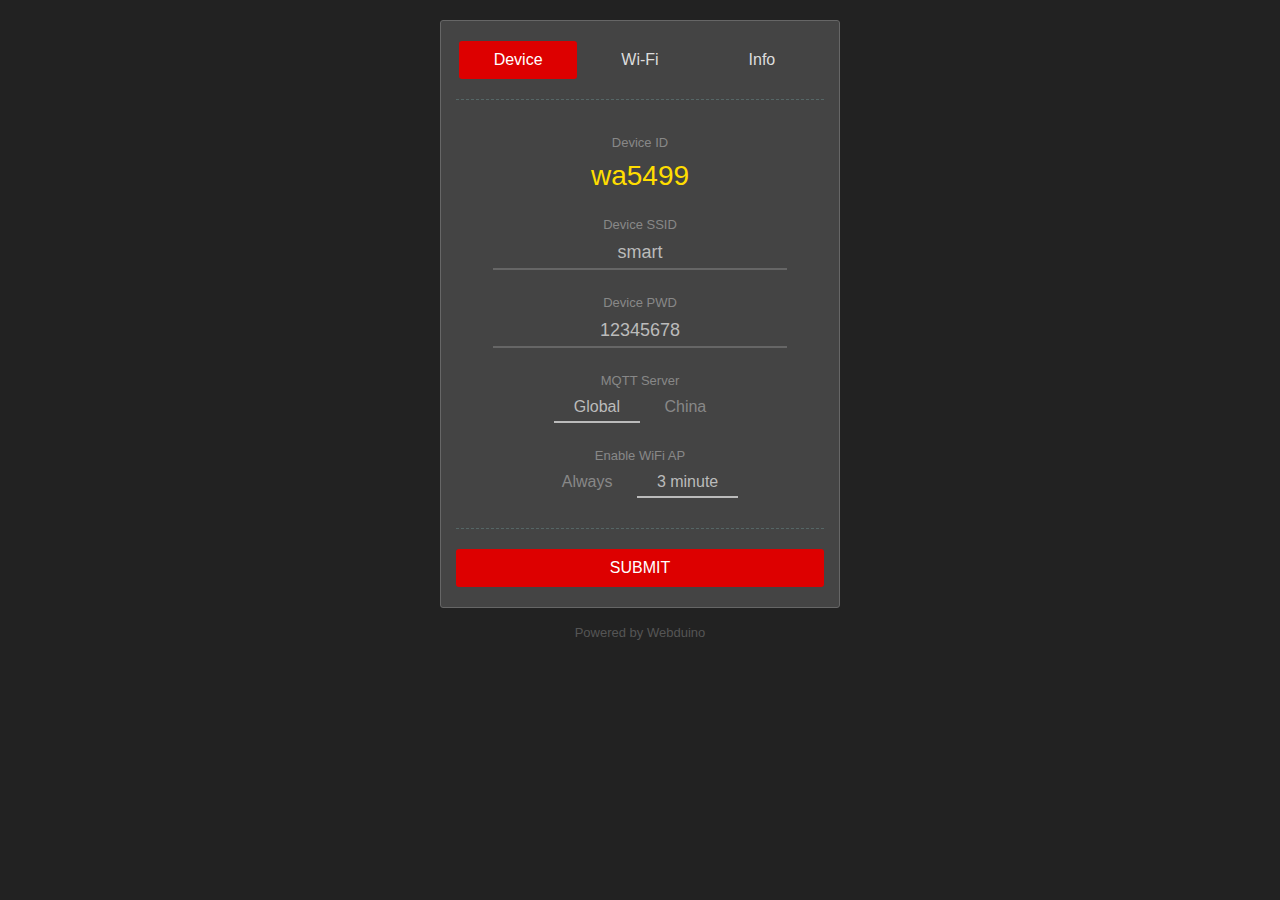
<file: index.html>
<html>

<head>
  <meta name="viewport" content="width=device-width, initial-scale=1.0">
  <style>
  html,
  body {
    margin: 0;
    padding: 0;
    background: #222;
  }

  body * {
    box-sizing: border-box;
    margin: 0;
    padding: 10px;
    font-size: 16px;
    color: #ddd;
    text-align: center;
    font-style: normal;
    font-weight: normal;
    font-family: Arial, sans-serif;
  }

  body>div {
    margin: 20px auto;
    width: calc(100% - 20px);
    max-width: 400px;
    padding: 20px 15px;
    background: #444;
    border-radius: 10px;
    border: 1px solid #666;
    border-radius: 3px;
  }

  .menu {
    display: inline-block;
    width: calc(33% - 4px);
    text-align: center;
    cursor: pointer;
    transition: .3s;
    border-radius: 3px;
  }

  .menu:hover {
    background: #555;
  }

  .menu.select {
    background: #d00;
    color: #fff;
  }

  .main {
    display: none;
    border-top: 1px dashed #566;
    border-bottom: 1px dashed #566;
    margin: 20px auto;
    padding: 10px 0 30px;
  }

  .main.select {
    display: block;
  }

  i,
  b {
    display: block;
  }

  i {
    margin-top: 15px;
    color: #888;
    font-size: 13px;
  }

  input {
    border-radius: 0;
    border: none;
    outline: none;
    width: 80%;
    background: none;
    color: #bbb;
    border-bottom: 2px solid #666;
    font-size: 18px;
    transition: .3s;
    padding: 0 5px 5px;
  }

  input:focus {
    color: #fff;
    border-bottom: 2px solid #d00;
  }

  #btnShorten {
    display: none;
    border: none;
    outline: none;
    cursor: pointer;
    width: auto;
    padding: 10px 20px;
    margin: 10px auto 0;
    background: #069;
    color: #fff;
    border-radius: 3px;
    font-size: 14px;
  }

  #btnShorten.show {
    display: block;
  }

  #devID {
    font-size: 28px;
    color: #fd0;
    padding: 0;
  }

  .checkbox {
    text-align: center;
    padding: 0 10px;
  }

  .checkbox em {
    display: inline-block;
    cursor: pointer;
    padding: 0 20px 5px;
    color: #888;
    transition: .3s;
    border-bottom: 2px solid #444;
  }

  .checkbox em:hover {
    color: #fff;
  }

  .checkbox em.select {
    color: #bbb;
    border-bottom: 2px solid #bbb;
  }

  h2 {
    font-size: 18px;
    margin-top: 40px;
    margin-bottom: 0;
    padding-top: 25px;
    border-top: 1px dashed #566;
    font-weight: bold;
  }

  h2:first-child {
    margin-top: 0;
    border-top: none;
  }

  h2+i {
    margin-top: 0;
  }

  #areaInfo b {
    padding-top: 0;
  }

  #submit {
    display: block;
    margin: 10px auto 0;
    padding: 10px;
    color: #fff;
    width: 100%;
    background: #d00;
    cursor: pointer;
    border-radius: 3px;
  }

  h3 {
    font-size: 13px;
    color: #555;
    text-align: center;
    line-height: 0;
    padding: 5px;
    margin-bottom: 20px;
  }
  </style>
</head>

<body>
  <div>
    <a id="btnDevice" class="menu select">Device</a>
    <a id="btnWifi" class="menu">Wi-Fi</a>
    <a id="btnInfo" class="menu">Info</a>
    <div id="areaDevice" class="main select">
      <i>Device ID</i>
      <b id="devID"></b>
      <button id='btnShorten' onclick="window.location.href='/short'">Shorten the ID</button>
      <i>Device SSID</i>
      <input id="d">
      <i>Device PWD</i>
      <input id="e">
      <i>MQTT Server</i>
      <div id="zone" class="checkbox">
        <em id="global" class="select">Global</em>
        <em id="china">China</em>
      </div>
      <i>Enable WiFi AP</i>
      <div id="openAp" class="checkbox">
        <em id="Yes" class="select">Always</em>
        <em id="No">3 minute</em>
      </div>
    </div>
    <div id="areaWifi" class="main">
      <h2>Wi-Fi No.1</h2>
      <i>SSID</i>
      <input id="w1Id">
      <i>PWD</i>
      <input id="w1Pwd">
      <h2>Wi-Fi No.2</h2>
      <i>SSID</i>
      <input id="w2Id">
      <i>PWD</i>
      <input id="w2Pwd">
      <h2>Wi-Fi No.3</h2>
      <i>SSID</i>
      <input id="w3Id">
      <i>PWD</i>
      <input id="w3Pwd">
    </div>
    <div id="areaInfo" class="main">
      <i>AP</i>
      <b id="showAP"></b>
      <i>IP</i>
      <b id="showIP"></b>
      <i>MAC Address</i>
      <b id="showMac"></b>
      <i>Version</i>
      <b id="showVer"></b>
    </div>
    <a id="submit">SUBMIT</a>
  </div>
  <h3>Powered by Webduino</h3>
  <script src="./value.js"></script>
  <script>
  const menu = document.querySelectorAll('.menu');
  const main = document.querySelectorAll('.main');
  const zoneMenu = document.querySelectorAll('#zone em');
  const openApMenu = document.querySelectorAll('#openAp em');

  d.value = data.devSSID;
  e.value = data.devPasswd;

  w1Id.value = data.ssid1;
  w1Pwd.value = data.passwd1;
  w2Id.value = data.ssid2;
  w2Pwd.value = data.passwd2;
  w3Id.value = data.ssid3;
  w3Pwd.value = data.passwd3;

  showAP.innerHTML = data.AP;
  showIP.innerHTML = data.IP;
  showMac.innerHTML = data.MAC;
  showVer.innerHTML = data.Ver;

  if (typeof (data.bitId) != "undefined") {
    devID.innerHTML = data.bitId;
    if (data.devId == data.bitId) {
      btnShorten.className = 'show';
    }

    btnShorten.addEventListener('click', () => {
      devID.innerHTML = data.bitId;
      btnShorten.className = '';
    });
  } else {
    devID.innerHTML = data.devId;
  }

  let devIDValue = devID.innerHTML;

  menu.forEach(e => {
    let self = e;
    self.addEventListener('click', () => {
      let thisId = self.id;

      menu.forEach(f => {
        f.className = 'menu';
      });
      self.className = 'menu select';

      main.forEach(f => {
        f.className = 'main';
      });
      if (thisId.indexOf('Device') != -1) {
        areaDevice.className = 'main select';
      }
      if (thisId.indexOf('Wifi') != -1) {
        areaWifi.className = 'main select';
      }
      if (thisId.indexOf('Info') != -1) {
        areaInfo.className = 'main select';
      }
    });
  });

  let zoneValue = data.zone;
  // init
  zoneMenu.forEach(e => {
    let self = e;
    if (self.id == zoneValue) {
      self.className = 'select';
    } else {
      self.className = '';
    }
  });

  zoneMenu.forEach(e => {
    let self = e;
    self.addEventListener('click', () => {
      zoneValue = self.id;
      zoneMenu.forEach(f => {
        f.className = '';
      });
      self.className = 'select';
    });
  });

  let openApValue = data.openAp;
  // init
  openApMenu.forEach(e => {
    let self = e;
    if (self.id == openApValue) {
      self.className = 'select';
    } else {
      self.className = '';
    }
  });

  openApMenu.forEach(e => {
    let self = e;
    self.addEventListener('click', () => {
      openApValue = self.id;
      openApMenu.forEach(f => {
        f.className = '';
      });
      self.className = 'select';
    });
  });

  submit.addEventListener('click', () => {
    // GET
    // window.location.href = '/ap/' + URIencoder(w1Id.value) + '/' + URIencoder(w1Pwd.value) + '/' + URIencoder(w2Id.value) + '/' + URIencoder(w2Pwd.value) + '/' + URIencoder(w3Id.value) + '/' + URIencoder(w3Pwd.value) + '/' + URIencoder(devIDValue) + '/' + URIencoder(d.value) + '/' + URIencoder(e.value) + '/' + URIencoder(zoneValue) + '/' + URIencoder(openApValue);

    //POST
    var submitData = w1Id.value + '/' + w1Pwd.value + '/' + w2Id.value + '/' + w2Pwd.value + '/' + w3Id.value + '/' + w3Pwd.value + '/' + devIDValue + '/' + d.value + '/' + e.value + '/' + zoneValue + '/' + openApValue;
    post_to_url('/save', { 'config': submitData }); // form data will auto encode
  });

  function post_to_url(path, params) {
    var form = document.createElement("form");
    form.setAttribute("method", "post");
    form.setAttribute("action", path);

    for (var key in params) {
      var hiddenField = document.createElement("input");
      hiddenField.setAttribute("type", "hidden");
      hiddenField.setAttribute("name", key);
      hiddenField.setAttribute("value", params[key]);

      form.appendChild(hiddenField);
    }
    document.body.appendChild(form);
    form.submit();
  }

  function URIencoder(x) {
    var code = encodeURI(x);
    code = code.replace('/', '%2F');
    code = code.replace('#', '%23');
    code = code.replace('?', '%3F');
    return code;
  }

  function checkForUpdate() {
    if (window.applicationCache != undefined && window.applicationCache != null) {
      window.applicationCache.addEventListener('updateready', updateApplication);
    }
  }

  function updateApplication(event) {
    if (window.applicationCache.status != 4) return;
    window.applicationCache.removeEventListener('updateready', updateApplication);
    window.applicationCache.swapCache();
    window.location.reload();
  }
  </script>
</body>

</html>
</file>
